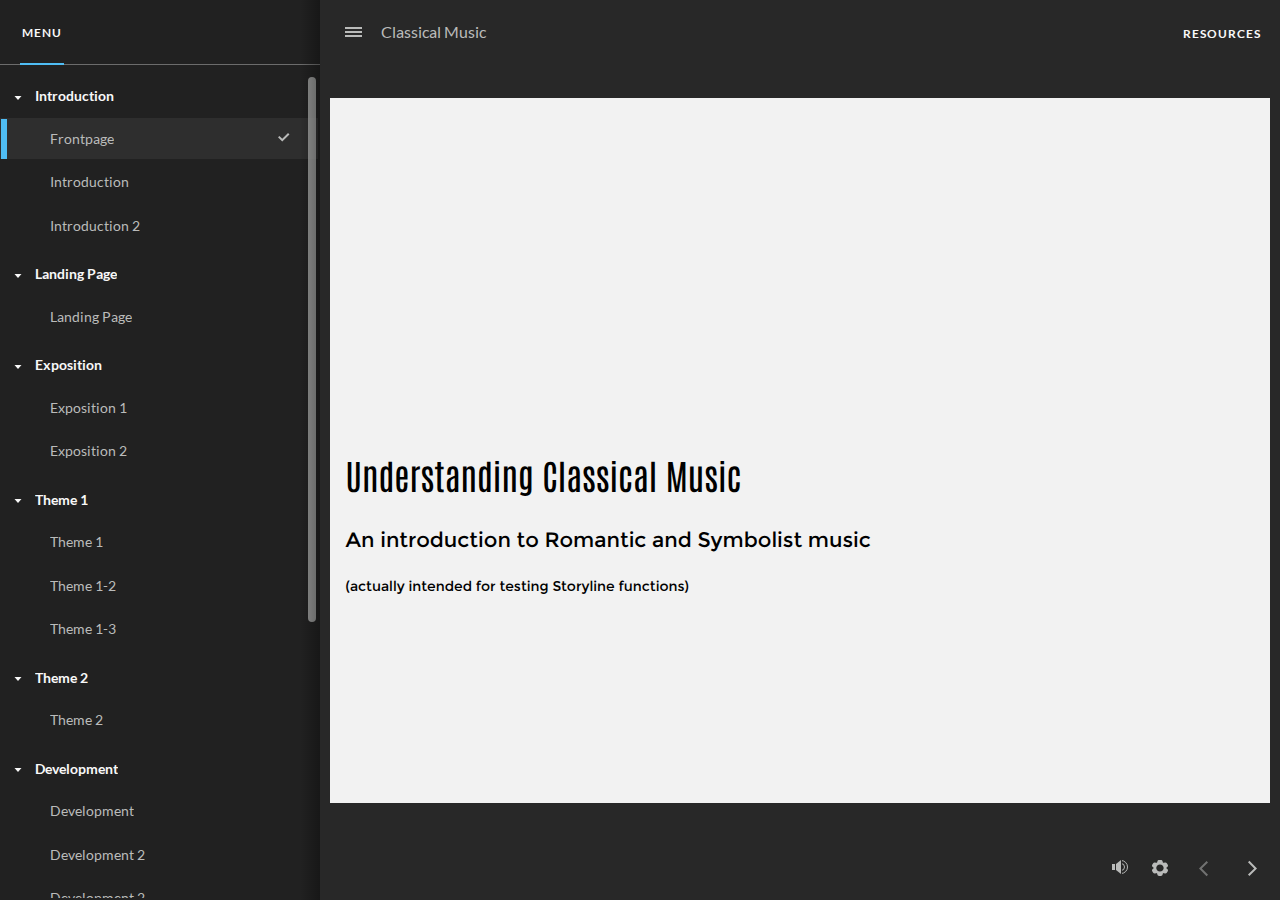
<file: index.html>
﻿<!doctype html>
<html lang="en-US">
<head>
  <meta charset="utf-8">
  <!-- Created using Storyline 360 - http://www.articulate.com  -->
  <!-- version: 3.83.31444.0 -->
  <title>Classical Music</title>
  <meta http-equiv="x-ua-compatible" content="IE=edge"/>
  <meta name="viewport" content="width=device-width,initial-scale=1,user-scalable=no,shrink-to-fit=no,minimal-ui"/>
  <meta name="apple-mobile-web-app-capable" content="yes"/>
  <style>
    html, body { height: 100%; padding: 0; margin: 0 }
    #app { height: 100%; width: 100%; }
  </style>

  <script>
    window.DS = {};
    window.globals = {
      DATA_PATH_BASE: '',
      HAS_FRAME: true,
      HAS_SLIDE: true,

      lmsPresent: false,
      tinCanPresent: false,
      cmi5Present: false,
      aoSupport: false,
      scale: 'noscale',
      captureRc: false,
      browserSize: 'optimal',
      bgColor: '#282828',
      features: 'BackgroundAudioTriggers,BackgroundAudioVolumeVariable,ConnectionMessages,DropInBase,DropInVectors,LayerPresentAsDialog,MultiLineTextEntry,MultipleQuizTracking,PlayerTooltips,UpdatedThemeEditor',
      themeName: 'unified',
      preloaderColor: '#FFFFFF',
      suppressAnalytics: true,
      productChannel: 'stable',
      publishSource: 'storyline',
      aid: 'aid|60d038d6-38cd-4273-961e-3dddfd27966c',
      cid: 'c46a5501-9070-467d-9222-f542ba6ddcc4',
      playerVersion: '3.83.31444.0',
      publishTimestamp: '2024-01-22T06:05:23.5224600Z',
      maxIosVideoElements: 10,
      connectionSettings: { message: 'You%20are%20offline.%20Trying%20to%20reconnect...', useDarkTheme: false, mode: 'disabled' },

      
      parseParams: function(qs) {
        if (window.globals.parsedParams != null) {
          return window.globals.parsedParams;
        }
        qs = (qs || window.location.search.substr(1)).split('+').join(' ');
        var params = {},
            tokens,
            re = /[?&]?([^=]+)=([^&]*)/g;

        while (tokens = re.exec(qs)) {
          params[decodeURIComponent(tokens[1]).trim()] =
            decodeURIComponent(tokens[2]).trim();
        }
        window.globals.parsedParams = params;
        return params;
      }

    };
  </script>
  <script>
    var isIe11 = ('ActiveXObject' in window || window.MSBlobBuilder != null)
      && window.msCrypto != null && !window.ActiveXObject;
    if (isIe11) {
      window.globals.unsupportedBrowser = true;
      document.write(atob('[base64]'));
    }
  </script>
  
  <script>window.THREE = { };</script>
  
</head>
<body style="background: #282828" class="cs-HTML theme-unified">
  <!-- 360 -->
  <script>!function(){var e,i=/iPhone/i,o=/iPod/i,n=/iPad/i,t=/\biOS-universal(?:.+)Mac\b/i,r=/\bAndroid(?:.+)Mobile\b/i,a=/Android/i,d=/(?:SD4930UR|\bSilk(?:.+)Mobile\b)/i,p=/Silk/i,l=/Windows Phone/i,u=/\bWindows(?:.+)ARM\b/i,b=/BlackBerry/i,s=/BB10/i,c=/Opera Mini/i,f=/\b(CriOS|Chrome)(?:.+)Mobile/i,h=/Mobile(?:.+)Firefox\b/i,v=function(e){return void 0!==e&&"MacIntel"===e.platform&&"number"==typeof e.maxTouchPoints&&e.maxTouchPoints>1&&"undefined"==typeof MSStream};e=function(e){var m={userAgent:"",platform:"",maxTouchPoints:0};e||"undefined"==typeof navigator?"string"==typeof e?m.userAgent=e:e&&e.userAgent&&(m={userAgent:e.userAgent,platform:e.platform,maxTouchPoints:e.maxTouchPoints||0}):m={userAgent:navigator.userAgent,platform:navigator.platform,maxTouchPoints:navigator.maxTouchPoints||0};var g=m.userAgent,y=g.split("[FBAN");void 0!==y[1]&&(g=y[0]),void 0!==(y=g.split("Twitter"))[1]&&(g=y[0]);var A=function(e){return function(i){return i.test(e)}}(g),w={apple:{phone:A(i)&&!A(l),ipod:A(o),tablet:!A(i)&&(A(n)||v(m))&&!A(l),universal:A(t),device:(A(i)||A(o)||A(n)||A(t)||v(m))&&!A(l)},amazon:{phone:A(d),tablet:!A(d)&&A(p),device:A(d)||A(p)},android:{phone:!A(l)&&A(d)||!A(l)&&A(r),tablet:!A(l)&&!A(d)&&!A(r)&&(A(p)||A(a)),device:!A(l)&&(A(d)||A(p)||A(r)||A(a))||A(/\bokhttp\b/i)},windows:{phone:A(l),tablet:A(u),device:A(l)||A(u)},other:{blackberry:A(b),blackberry10:A(s),opera:A(c),firefox:A(h),chrome:A(f),device:A(b)||A(s)||A(c)||A(h)||A(f)},any:!1,phone:!1,tablet:!1};return w.any=w.apple.device||w.android.device||w.windows.device||w.other.device,w.phone=w.apple.phone||w.android.phone||w.windows.phone,w.tablet=w.apple.tablet||w.android.tablet||w.windows.tablet,w}(),"object"==typeof exports&&"undefined"!=typeof module?module.exports=e:"function"==typeof define&&define.amd?define((function(){return e})):this.isMobile=e}();
    window.isMobile.apple.tablet = window.isMobile.apple.tablet ||
      (navigator.platform === 'MacIntel' && navigator.maxTouchPoints > 1);
    window.isMobile.apple.device = window.isMobile.apple.device || window.isMobile.apple.tablet;
    window.isMobile.tablet = window.isMobile.tablet || window.isMobile.apple.tablet;
    window.isMobile.any = window.isMobile.any || window.isMobile.apple.tablet;
  </script>

  <div id="focus-sink" tabindex="-1"></div>

  <div id="preso"></div>
  <script>
    (function() {

      var classTypes = [ 'desktop', 'mobile', 'phone', 'tablet' ];

      var addDeviceClasses = function(prefix, testObj) {
        var curr, i;
        for (i = 0; i < classTypes.length; i++) {
          curr = classTypes[i];
          if (testObj[curr]) {
            document.body.classList.add(prefix + curr);
          }
        }
      };

      var params = window.globals.parseParams(),
          isDevicePreview = params.devicepreview === '1',
          isPhoneOverride = params.deviceType === 'phone' || (isDevicePreview && params.phone == '1'),
          isTabletOverride = (params.deviceType === 'tablet' || isDevicePreview) && !isPhoneOverride,
          isMobileOverride = isPhoneOverride || isTabletOverride;

      var deviceView = {
        desktop: !window.isMobile.any && !isMobileOverride,
        mobile: window.isMobile.any || isMobileOverride,
        phone: isPhoneOverride || (window.isMobile.phone && !isTabletOverride),
        tablet: isTabletOverride || window.isMobile.tablet
      };

      window.globals.deviceView = deviceView;
      window.isMobile.desktop = !window.isMobile.any;
      window.isMobile.mobile = window.isMobile.any;

      addDeviceClasses('view-', deviceView);

    })();
  </script>
  
  <script src='story_content/user.js' type=text/javascript></script>
  <div class="slide-loader"></div>

  <script>
    var doc = document, loader = doc.body.querySelector('.slide-loader'); [ 1, 2, 3 ].forEach(function(n) { var d = doc.createElement('div'); d.style.backgroundColor = window.globals.preloaderColor; d.classList.add('mobile-loader-dot'); d.classList.add('dot' + n); loader.appendChild(d); });
  </script>

  <div class="mobile-load-title-overlay" style="display: none">
    <div class="mobile-load-title">Classical Music</div>
  </div>

  <div class="mobile-chrome-warning"></div>

  
<style>
  .warn-connection-dialog {
    display: none;
    background: transparent;
    pointer-events: all;
    position: fixed;
    left: 0;
    top: 0;
    width: 100%;
    height: 100%;
    z-index: 999;
  }

  .warn-connection-content {
    pointer-events: all;
    border-radius: 4px;
    background: white;
    border: 1px solid #E7E7E7;
    color: #333333;
    box-shadow: 0 2px 4px rgba(0, 0, 0, 0.25);
    transition: all 150ms ease-out;
    position: absolute;
    white-space: nowrap;
  }

  .view-phone.is-landscape .warn-connection-content {
    left: 23px;
    bottom: 23px;
  }

  .view-tablet.is-landscape .warn-connection-content {
    left: 50%;
    top: 20px;
    transform: translateX(-50%);
  }

  .view-mobile.is-portrait .warn-connection-content {
    transform: translate(-50%, calc(-100% - 15px));
  }

  .warn-connection-content p {
    display: inline-block;
    margin: 0 8px 0 0;
    line-height: 33px;
    font-size: 11px;
  }

  .warn-connection-content svg {
    position: relative;
    vertical-align: middle;
    margin: 0 2px 2px 8px;
  }

  .view-desktop .warn-connection-content {
    left: 1.5em;
    bottom: 1.5em;
  }

  .view-desktop .warn-connection-content p {
    font-size: 1.1em;
  }

  .is-offline .warn-connection-dialog {
    display: block;
  }

  .is-offline .cs-panel * {
    pointer-events: none !important;
  }

  .is-offline .cs-panel {
    pointer-events: all !important;
  }

  .is-offline #nav-controls * {
    pointer-events: none !important;
  }

  .is-offline #nav-controls {
    pointer-events: all !important;
  }
</style>

<div class="warn-connection-dialog" role="alertdialog" aria-modal="true" tabindex="0" aria-labelledby="warn-connection-message">
  <div class="warn-connection-content">
    <svg width="17" height="15" viewBox="0 0 17 15" xmlns="http://www.w3.org/2000/svg">
      <path fill="#8F0000" stroke="white" d="M16.07,12.98 L15.88,12.23 L9.51,1.21 C8.97,0.26,7.6,0.26,7.06,1.21 L0.69,12.23 C0.15,13.16,0.81,14.36,1.91,14.36 H14.65 C15.47,14.36,16.05,13.7,16.07,12.98 Z"/>
      <path fill="white" stroke="white" d="M8.58,5.5 C8.35,5.28,8.5,5.35,8.21,5.32 C8.09,5.35,7.97,5.49,7.96,5.67 C7.97,5.79,7.98,5.92,7.98,6.04 L7.98,6.04 C7.99,6.17,8,6.31,8.01,6.43 L8.01,6.44 C8.03,6.92,8.06,7.41,8.09,7.9 L8.09,7.9 C8.12,8.39,8.14,8.88,8.17,9.37 C8.17,9.39,8.18,9.42,8.2,9.44 C8.23,9.46,8.25,9.47,8.28,9.47 C8.31,9.47,8.34,9.46,8.35,9.44 C8.37,9.43,8.38,9.4,8.39,9.35 L8.39,9.34 C8.39,9.24,8.4,9.15,8.4,9.05 L8.4,9.05 C8.41,8.96,8.41,8.86,8.42,8.75 C8.43,8.44,8.45,8.12,8.47,7.81 L8.47,7.81 C8.49,7.49,8.51,7.18,8.53,6.87 C8.55,6.46,8.56,6.05,8.59,5.64 L8.6,5.62 C8.6,5.57,8.59,5.53,8.58,5.5 L8.21,5.32 Z"/>
      <circle fill="white" stroke="white" cx="8.3" cy="11.35" r="0.3"/>
    </svg>
    <p id="warn-connection-message">You are offline. Trying to reconnect...</p>
  </div>
</div>

<script>
  (function() {
    window.DS.connection = {
      warningShown: false,
      assets: {},
      loadingAssetGroup: false,
      retryDelay: 500
    };

    var connectionSettings = window.globals.connectionSettings || {};

    // The `window.globals.features` variable must be set in `webpack.dev.config` when testing locally - it is not enough
    // to have it in the data - but it must be set there as well.
    var useConnectionMessages = window.AbortController != null &&
      window.location.protocol != 'file:' &&
      window.globals.features.indexOf('ConnectionMessages') != -1 &&
      connectionSettings.mode === 'normal';

    window.DS.connection.useConnectionMessages = useConnectionMessages;

    var assetCount = 0;
    var checkLoadedId;


    if (useConnectionMessages && connectionSettings != null) {
      var contentEl = document.querySelector('.warn-connection-content');
      var messageEl = contentEl.querySelector('p');

      if (connectionSettings.useDarkTheme) {
        contentEl.style.borderColor = '#BABBBA';
        contentEl.style.backgroundColor = '#282828';
        contentEl.style.color = '#FFFFFF';
      }

      if (connectionSettings.message != null) {
        messageEl.textContent = window.decodeURIComponent(connectionSettings.message);
      }
    }

    function checkAssetsReady() {
      for (var i in DS.connection.assets) {
        if (!DS.connection.assets[i].success) {
          return false;
        }
      }
      return true;
    }

    function stopAssetGroup() {
      if (!useConnectionMessages) { return; }

      assetCount = 0;

      DS.connection.oldAssetGroup = DS.connection.assets;
      DS.connection.assets = {};
      DS.connection.loadingAssetGroup = false;
      clearInterval(checkLoadedId);
    }

    function startAssetGroup() {
      if (!useConnectionMessages) { return; }
      var ticks = 0;
      clearInterval(checkLoadedId);
      checkLoadedId = setInterval(function() {
        var loaded = 0;
        if (assetCount === 0 && loaded === 0) {
          clearInterval(checkLoadedId);
          return;
        }

        for (var i in DS.connection.assets) {
          if (DS.connection.assets[i].success) {
            loaded++;
          }
        }

        if (assetCount === loaded && checkAssetsReady()) {
          for (var i in DS.connection.assets) {
            if (DS.connection.assets[i].action) {
              DS.connection.assets[i].action();
            }
          }
          hideWarning();
          stopAssetGroup();
        }
      }, 100)
    }

    function requiredAsset(url, action, retry, type) {
      if (!useConnectionMessages) { return; }
      if (DS.connection.assets[url]) { return; }

      DS.connection.assets[url] = {
        success: false, action: action, retry: retry, type: type
      };
      assetCount = Object.keys(DS.connection.assets).length;
      if (!DS.connection.loadingAssetGroup) {
        startAssetGroup();
      }
      DS.connection.loadingAssetGroup = true;
    }

    function assetLoaded(url) {
      if (!useConnectionMessages) { return; }
      if (DS.connection.assets[url]) {
        DS.connection.assets[url].success = true;
      }
    }

    function assetFailed(url) {
      if (!useConnectionMessages) { return; }
      if (!DS.connection.assets[url]) {
        if (/\.js$/.test(url) && url.indexOf('transcripts') === -1) {
          setTimeout(function() {
            if (DS.connection.lastSlideLoaded != null) {
              DS.connection.lastSlideLoaded();
            }
          }, DS.connection.retryDelay);
        }
        return;
      }
      if (!DS.connection.warningShown) { showWarning(); }
      if (DS.connection.assets[url].retry) {
        setTimeout(function() {
          if (!DS.connection.assets[url].success) {
            DS.connection.assets[url].retry()
          }
        }, DS.connection.retryDelay);
      }
    }

    function hideWarning() {
      document.body.classList.remove('is-offline');
      DS.connection.warningShown = false;
      enableKeys();
    }
    DS.connection.hideWarning = hideWarning

    function showWarning(btn) {
      document.body.classList.add('is-offline')
      DS.connection.warningShown = true;
      updateWarningPosition();
      disableKeys();
    }

    function updateWarningPosition() {
      if (!DS.connection.warningShown) {
        return;
      }

      var isPortrait = document.body.classList.contains('is-portrait');
      var isMobile = document.body.classList.contains('view-mobile');
      var warningEl = document.querySelector('.warn-connection-content');

      if (isPortrait && isMobile) {
        var slide = document.querySelector('.primary-slide');
        var slideRect = slide != null
          ? slide.getBoundingClientRect()
          : { top: window.innerHeight, left: 0, width: window.innerWidth };

        warningEl.style.top = `${slideRect.top}px`
        warningEl.style.left = `${slideRect.left + slideRect.width / 2}px`
      } else {
        warningEl.style.top = null;
        warningEl.style.left = null;
      }

      window.requestAnimationFrame(updateWarningPosition);
    }

    function onDisableKeyDown(e) {
      e.preventDefault();
      e.stopImmediatePropagation();
    }

    function onDisableKeyUp(e) {
      e.preventDefault();
      e.stopImmediatePropagation();
    }

    var accStyle = document.createElement('style');
    var warnDialogEl = document.querySelector('.warn-connection-dialog');

    function disableKeys() {
      if (DS.views && DS.views.nsStack && DS.views.nsStack.length === 1) {
        DS.views.nsStack[0].tabReachable = false
        DS.views.nsStack[0].updateTabIndex(true, true);
      }

      accStyle.innerHTML = '.acc-shadow-dom { display: none; }';
      document.body.appendChild(accStyle);

      warnDialogEl.parentNode.append(warnDialogEl);
      warnDialogEl.focus();
    }

    function enableKeys() {
      accStyle.remove();
      if (DS.views && DS.views.nsStack && DS.views.nsStack.length === 1 && DS.views.nsStack[0].name === '_frame') {
        DS.views.nsStack[0].tabReachable = true;
        DS.views.nsStack[0].updateTabIndex();
      }
    }

    // these will all be noops if the feature flag isn't set in
    // the data and `window.globals.features`
    DS.connection.requiredAsset = requiredAsset;
    DS.connection.assetLoaded = assetLoaded;
    DS.connection.assetFailed = assetFailed;
    DS.connection.stopAssetGroup = stopAssetGroup;
    DS.connection.startAssetGroup = startAssetGroup;
  })();
</script>


  <script>
    
    if (window.autoSpider && window.vInterfaceObject) {
      document.querySelector('.mobile-load-title-overlay').style.display = 'none';
    }
  </script>

  

  <link rel="stylesheet" href="html5/data/css/output.min.css" data-noprefix/>
</body>
<script src="html5/lib/scripts/bootstrapper.min.js"></script>
</html>
</file>
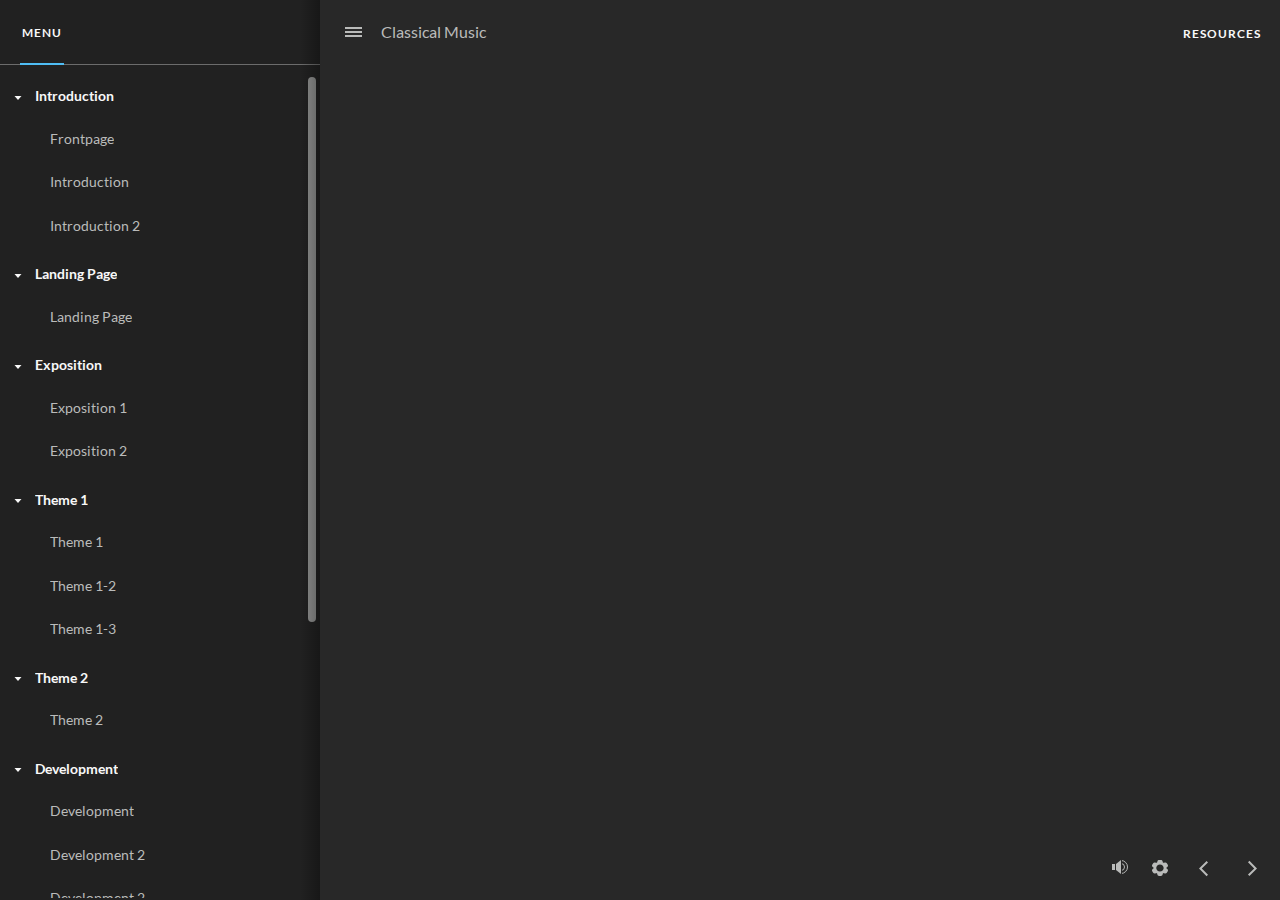
<file: index_lms.html>
<!doctype html>
<html lang="en-US">
<head>
  <meta charset="utf-8">
  <!-- Created using Storyline 360 - http://www.articulate.com  -->
  <!-- version: 3.83.31444.0 -->
  <title>Classical Music</title>
  <meta http-equiv="x-ua-compatible" content="IE=edge"/>
  <meta name="viewport" content="width=device-width,initial-scale=1,user-scalable=no,shrink-to-fit=no,minimal-ui"/>
  <meta name="apple-mobile-web-app-capable" content="yes"/>
  <style>
    html, body { height: 100%; padding: 0; margin: 0 }
    #app { height: 100%; width: 100%; }
  </style>

  <script>
    window.DS = {};
    window.globals = {
      DATA_PATH_BASE: '',
      HAS_FRAME: true,
      HAS_SLIDE: true,

      lmsPresent: true,
      tinCanPresent: false,
      cmi5Present: false,
      aoSupport: false,
      scale: 'noscale',
      captureRc: false,
      browserSize: 'optimal',
      bgColor: '#282828',
      features: 'BackgroundAudioTriggers,BackgroundAudioVolumeVariable,ConnectionMessages,DropInBase,DropInVectors,LayerPresentAsDialog,MultiLineTextEntry,MultipleQuizTracking,PlayerTooltips,UpdatedThemeEditor',
      themeName: 'unified',
      preloaderColor: '#FFFFFF',
      suppressAnalytics: true,
      productChannel: 'stable',
      publishSource: 'storyline',
      aid: 'aid|60d038d6-38cd-4273-961e-3dddfd27966c',
      cid: 'c46a5501-9070-467d-9222-f542ba6ddcc4',
      playerVersion: '3.83.31444.0',
      publishTimestamp: '2024-01-22T06:05:23.6220904Z',
      maxIosVideoElements: 10,
      connectionSettings: { message: 'You%20are%20offline.%20Trying%20to%20reconnect...', useDarkTheme: false, mode: 'disabled' },

      
      parseParams: function(qs) {
        if (window.globals.parsedParams != null) {
          return window.globals.parsedParams;
        }
        qs = (qs || window.location.search.substr(1)).split('+').join(' ');
        var params = {},
            tokens,
            re = /[?&]?([^=]+)=([^&]*)/g;

        while (tokens = re.exec(qs)) {
          params[decodeURIComponent(tokens[1]).trim()] =
            decodeURIComponent(tokens[2]).trim();
        }
        window.globals.parsedParams = params;
        return params;
      }

    };
  </script>
  <script>
    var isIe11 = ('ActiveXObject' in window || window.MSBlobBuilder != null)
      && window.msCrypto != null && !window.ActiveXObject;
    if (isIe11) {
      window.globals.unsupportedBrowser = true;
      document.write(atob('[base64]'));
    }
  </script>
  <script src="lms/scormdriver.js" charset="utf-8"></script>
  <script>window.THREE = { };</script>
  
</head>
<body style="background: #282828" class="cs-HTML theme-unified">
  <!-- 360 -->
  <script>!function(){var e,i=/iPhone/i,o=/iPod/i,n=/iPad/i,t=/\biOS-universal(?:.+)Mac\b/i,r=/\bAndroid(?:.+)Mobile\b/i,a=/Android/i,d=/(?:SD4930UR|\bSilk(?:.+)Mobile\b)/i,p=/Silk/i,l=/Windows Phone/i,u=/\bWindows(?:.+)ARM\b/i,b=/BlackBerry/i,s=/BB10/i,c=/Opera Mini/i,f=/\b(CriOS|Chrome)(?:.+)Mobile/i,h=/Mobile(?:.+)Firefox\b/i,v=function(e){return void 0!==e&&"MacIntel"===e.platform&&"number"==typeof e.maxTouchPoints&&e.maxTouchPoints>1&&"undefined"==typeof MSStream};e=function(e){var m={userAgent:"",platform:"",maxTouchPoints:0};e||"undefined"==typeof navigator?"string"==typeof e?m.userAgent=e:e&&e.userAgent&&(m={userAgent:e.userAgent,platform:e.platform,maxTouchPoints:e.maxTouchPoints||0}):m={userAgent:navigator.userAgent,platform:navigator.platform,maxTouchPoints:navigator.maxTouchPoints||0};var g=m.userAgent,y=g.split("[FBAN");void 0!==y[1]&&(g=y[0]),void 0!==(y=g.split("Twitter"))[1]&&(g=y[0]);var A=function(e){return function(i){return i.test(e)}}(g),w={apple:{phone:A(i)&&!A(l),ipod:A(o),tablet:!A(i)&&(A(n)||v(m))&&!A(l),universal:A(t),device:(A(i)||A(o)||A(n)||A(t)||v(m))&&!A(l)},amazon:{phone:A(d),tablet:!A(d)&&A(p),device:A(d)||A(p)},android:{phone:!A(l)&&A(d)||!A(l)&&A(r),tablet:!A(l)&&!A(d)&&!A(r)&&(A(p)||A(a)),device:!A(l)&&(A(d)||A(p)||A(r)||A(a))||A(/\bokhttp\b/i)},windows:{phone:A(l),tablet:A(u),device:A(l)||A(u)},other:{blackberry:A(b),blackberry10:A(s),opera:A(c),firefox:A(h),chrome:A(f),device:A(b)||A(s)||A(c)||A(h)||A(f)},any:!1,phone:!1,tablet:!1};return w.any=w.apple.device||w.android.device||w.windows.device||w.other.device,w.phone=w.apple.phone||w.android.phone||w.windows.phone,w.tablet=w.apple.tablet||w.android.tablet||w.windows.tablet,w}(),"object"==typeof exports&&"undefined"!=typeof module?module.exports=e:"function"==typeof define&&define.amd?define((function(){return e})):this.isMobile=e}();
    window.isMobile.apple.tablet = window.isMobile.apple.tablet ||
      (navigator.platform === 'MacIntel' && navigator.maxTouchPoints > 1);
    window.isMobile.apple.device = window.isMobile.apple.device || window.isMobile.apple.tablet;
    window.isMobile.tablet = window.isMobile.tablet || window.isMobile.apple.tablet;
    window.isMobile.any = window.isMobile.any || window.isMobile.apple.tablet;
  </script>

  <div id="focus-sink" tabindex="-1"></div>

  <div id="preso"></div>
  <script>
    (function() {

      var classTypes = [ 'desktop', 'mobile', 'phone', 'tablet' ];

      var addDeviceClasses = function(prefix, testObj) {
        var curr, i;
        for (i = 0; i < classTypes.length; i++) {
          curr = classTypes[i];
          if (testObj[curr]) {
            document.body.classList.add(prefix + curr);
          }
        }
      };

      var params = window.globals.parseParams(),
          isDevicePreview = params.devicepreview === '1',
          isPhoneOverride = params.deviceType === 'phone' || (isDevicePreview && params.phone == '1'),
          isTabletOverride = (params.deviceType === 'tablet' || isDevicePreview) && !isPhoneOverride,
          isMobileOverride = isPhoneOverride || isTabletOverride;

      var deviceView = {
        desktop: !window.isMobile.any && !isMobileOverride,
        mobile: window.isMobile.any || isMobileOverride,
        phone: isPhoneOverride || (window.isMobile.phone && !isTabletOverride),
        tablet: isTabletOverride || window.isMobile.tablet
      };

      window.globals.deviceView = deviceView;
      window.isMobile.desktop = !window.isMobile.any;
      window.isMobile.mobile = window.isMobile.any;

      addDeviceClasses('view-', deviceView);

    })();
  </script>
  
  <script src='story_content/user.js' type=text/javascript></script>
  <div class="slide-loader"></div>

  <script>
    var doc = document, loader = doc.body.querySelector('.slide-loader'); [ 1, 2, 3 ].forEach(function(n) { var d = doc.createElement('div'); d.style.backgroundColor = window.globals.preloaderColor; d.classList.add('mobile-loader-dot'); d.classList.add('dot' + n); loader.appendChild(d); });
  </script>

  <div class="mobile-load-title-overlay" style="display: none">
    <div class="mobile-load-title">Classical Music</div>
  </div>

  <div class="mobile-chrome-warning"></div>

  
<style>
  .warn-connection-dialog {
    display: none;
    background: transparent;
    pointer-events: all;
    position: fixed;
    left: 0;
    top: 0;
    width: 100%;
    height: 100%;
    z-index: 999;
  }

  .warn-connection-content {
    pointer-events: all;
    border-radius: 4px;
    background: white;
    border: 1px solid #E7E7E7;
    color: #333333;
    box-shadow: 0 2px 4px rgba(0, 0, 0, 0.25);
    transition: all 150ms ease-out;
    position: absolute;
    white-space: nowrap;
  }

  .view-phone.is-landscape .warn-connection-content {
    left: 23px;
    bottom: 23px;
  }

  .view-tablet.is-landscape .warn-connection-content {
    left: 50%;
    top: 20px;
    transform: translateX(-50%);
  }

  .view-mobile.is-portrait .warn-connection-content {
    transform: translate(-50%, calc(-100% - 15px));
  }

  .warn-connection-content p {
    display: inline-block;
    margin: 0 8px 0 0;
    line-height: 33px;
    font-size: 11px;
  }

  .warn-connection-content svg {
    position: relative;
    vertical-align: middle;
    margin: 0 2px 2px 8px;
  }

  .view-desktop .warn-connection-content {
    left: 1.5em;
    bottom: 1.5em;
  }

  .view-desktop .warn-connection-content p {
    font-size: 1.1em;
  }

  .is-offline .warn-connection-dialog {
    display: block;
  }

  .is-offline .cs-panel * {
    pointer-events: none !important;
  }

  .is-offline .cs-panel {
    pointer-events: all !important;
  }

  .is-offline #nav-controls * {
    pointer-events: none !important;
  }

  .is-offline #nav-controls {
    pointer-events: all !important;
  }
</style>

<div class="warn-connection-dialog" role="alertdialog" aria-modal="true" tabindex="0" aria-labelledby="warn-connection-message">
  <div class="warn-connection-content">
    <svg width="17" height="15" viewBox="0 0 17 15" xmlns="http://www.w3.org/2000/svg">
      <path fill="#8F0000" stroke="white" d="M16.07,12.98 L15.88,12.23 L9.51,1.21 C8.97,0.26,7.6,0.26,7.06,1.21 L0.69,12.23 C0.15,13.16,0.81,14.36,1.91,14.36 H14.65 C15.47,14.36,16.05,13.7,16.07,12.98 Z"/>
      <path fill="white" stroke="white" d="M8.58,5.5 C8.35,5.28,8.5,5.35,8.21,5.32 C8.09,5.35,7.97,5.49,7.96,5.67 C7.97,5.79,7.98,5.92,7.98,6.04 L7.98,6.04 C7.99,6.17,8,6.31,8.01,6.43 L8.01,6.44 C8.03,6.92,8.06,7.41,8.09,7.9 L8.09,7.9 C8.12,8.39,8.14,8.88,8.17,9.37 C8.17,9.39,8.18,9.42,8.2,9.44 C8.23,9.46,8.25,9.47,8.28,9.47 C8.31,9.47,8.34,9.46,8.35,9.44 C8.37,9.43,8.38,9.4,8.39,9.35 L8.39,9.34 C8.39,9.24,8.4,9.15,8.4,9.05 L8.4,9.05 C8.41,8.96,8.41,8.86,8.42,8.75 C8.43,8.44,8.45,8.12,8.47,7.81 L8.47,7.81 C8.49,7.49,8.51,7.18,8.53,6.87 C8.55,6.46,8.56,6.05,8.59,5.64 L8.6,5.62 C8.6,5.57,8.59,5.53,8.58,5.5 L8.21,5.32 Z"/>
      <circle fill="white" stroke="white" cx="8.3" cy="11.35" r="0.3"/>
    </svg>
    <p id="warn-connection-message">You are offline. Trying to reconnect...</p>
  </div>
</div>

<script>
  (function() {
    window.DS.connection = {
      warningShown: false,
      assets: {},
      loadingAssetGroup: false,
      retryDelay: 500
    };

    var connectionSettings = window.globals.connectionSettings || {};

    // The `window.globals.features` variable must be set in `webpack.dev.config` when testing locally - it is not enough
    // to have it in the data - but it must be set there as well.
    var useConnectionMessages = window.AbortController != null &&
      window.location.protocol != 'file:' &&
      window.globals.features.indexOf('ConnectionMessages') != -1 &&
      connectionSettings.mode === 'normal';

    window.DS.connection.useConnectionMessages = useConnectionMessages;

    var assetCount = 0;
    var checkLoadedId;


    if (useConnectionMessages && connectionSettings != null) {
      var contentEl = document.querySelector('.warn-connection-content');
      var messageEl = contentEl.querySelector('p');

      if (connectionSettings.useDarkTheme) {
        contentEl.style.borderColor = '#BABBBA';
        contentEl.style.backgroundColor = '#282828';
        contentEl.style.color = '#FFFFFF';
      }

      if (connectionSettings.message != null) {
        messageEl.textContent = window.decodeURIComponent(connectionSettings.message);
      }
    }

    function checkAssetsReady() {
      for (var i in DS.connection.assets) {
        if (!DS.connection.assets[i].success) {
          return false;
        }
      }
      return true;
    }

    function stopAssetGroup() {
      if (!useConnectionMessages) { return; }

      assetCount = 0;

      DS.connection.oldAssetGroup = DS.connection.assets;
      DS.connection.assets = {};
      DS.connection.loadingAssetGroup = false;
      clearInterval(checkLoadedId);
    }

    function startAssetGroup() {
      if (!useConnectionMessages) { return; }
      var ticks = 0;
      clearInterval(checkLoadedId);
      checkLoadedId = setInterval(function() {
        var loaded = 0;
        if (assetCount === 0 && loaded === 0) {
          clearInterval(checkLoadedId);
          return;
        }

        for (var i in DS.connection.assets) {
          if (DS.connection.assets[i].success) {
            loaded++;
          }
        }

        if (assetCount === loaded && checkAssetsReady()) {
          for (var i in DS.connection.assets) {
            if (DS.connection.assets[i].action) {
              DS.connection.assets[i].action();
            }
          }
          hideWarning();
          stopAssetGroup();
        }
      }, 100)
    }

    function requiredAsset(url, action, retry, type) {
      if (!useConnectionMessages) { return; }
      if (DS.connection.assets[url]) { return; }

      DS.connection.assets[url] = {
        success: false, action: action, retry: retry, type: type
      };
      assetCount = Object.keys(DS.connection.assets).length;
      if (!DS.connection.loadingAssetGroup) {
        startAssetGroup();
      }
      DS.connection.loadingAssetGroup = true;
    }

    function assetLoaded(url) {
      if (!useConnectionMessages) { return; }
      if (DS.connection.assets[url]) {
        DS.connection.assets[url].success = true;
      }
    }

    function assetFailed(url) {
      if (!useConnectionMessages) { return; }
      if (!DS.connection.assets[url]) {
        if (/\.js$/.test(url) && url.indexOf('transcripts') === -1) {
          setTimeout(function() {
            if (DS.connection.lastSlideLoaded != null) {
              DS.connection.lastSlideLoaded();
            }
          }, DS.connection.retryDelay);
        }
        return;
      }
      if (!DS.connection.warningShown) { showWarning(); }
      if (DS.connection.assets[url].retry) {
        setTimeout(function() {
          if (!DS.connection.assets[url].success) {
            DS.connection.assets[url].retry()
          }
        }, DS.connection.retryDelay);
      }
    }

    function hideWarning() {
      document.body.classList.remove('is-offline');
      DS.connection.warningShown = false;
      enableKeys();
    }
    DS.connection.hideWarning = hideWarning

    function showWarning(btn) {
      document.body.classList.add('is-offline')
      DS.connection.warningShown = true;
      updateWarningPosition();
      disableKeys();
    }

    function updateWarningPosition() {
      if (!DS.connection.warningShown) {
        return;
      }

      var isPortrait = document.body.classList.contains('is-portrait');
      var isMobile = document.body.classList.contains('view-mobile');
      var warningEl = document.querySelector('.warn-connection-content');

      if (isPortrait && isMobile) {
        var slide = document.querySelector('.primary-slide');
        var slideRect = slide != null
          ? slide.getBoundingClientRect()
          : { top: window.innerHeight, left: 0, width: window.innerWidth };

        warningEl.style.top = `${slideRect.top}px`
        warningEl.style.left = `${slideRect.left + slideRect.width / 2}px`
      } else {
        warningEl.style.top = null;
        warningEl.style.left = null;
      }

      window.requestAnimationFrame(updateWarningPosition);
    }

    function onDisableKeyDown(e) {
      e.preventDefault();
      e.stopImmediatePropagation();
    }

    function onDisableKeyUp(e) {
      e.preventDefault();
      e.stopImmediatePropagation();
    }

    var accStyle = document.createElement('style');
    var warnDialogEl = document.querySelector('.warn-connection-dialog');

    function disableKeys() {
      if (DS.views && DS.views.nsStack && DS.views.nsStack.length === 1) {
        DS.views.nsStack[0].tabReachable = false
        DS.views.nsStack[0].updateTabIndex(true, true);
      }

      accStyle.innerHTML = '.acc-shadow-dom { display: none; }';
      document.body.appendChild(accStyle);

      warnDialogEl.parentNode.append(warnDialogEl);
      warnDialogEl.focus();
    }

    function enableKeys() {
      accStyle.remove();
      if (DS.views && DS.views.nsStack && DS.views.nsStack.length === 1 && DS.views.nsStack[0].name === '_frame') {
        DS.views.nsStack[0].tabReachable = true;
        DS.views.nsStack[0].updateTabIndex();
      }
    }

    // these will all be noops if the feature flag isn't set in
    // the data and `window.globals.features`
    DS.connection.requiredAsset = requiredAsset;
    DS.connection.assetLoaded = assetLoaded;
    DS.connection.assetFailed = assetFailed;
    DS.connection.stopAssetGroup = stopAssetGroup;
    DS.connection.startAssetGroup = startAssetGroup;
  })();
</script>


  <script>
    
    if (window.autoSpider && window.vInterfaceObject) {
      document.querySelector('.mobile-load-title-overlay').style.display = 'none';
    }
  </script>

  

  <link rel="stylesheet" href="html5/data/css/output.min.css" data-noprefix/>
</body>
<script src="html5/lib/scripts/bootstrapper.min.js"></script>
</html>
</file>
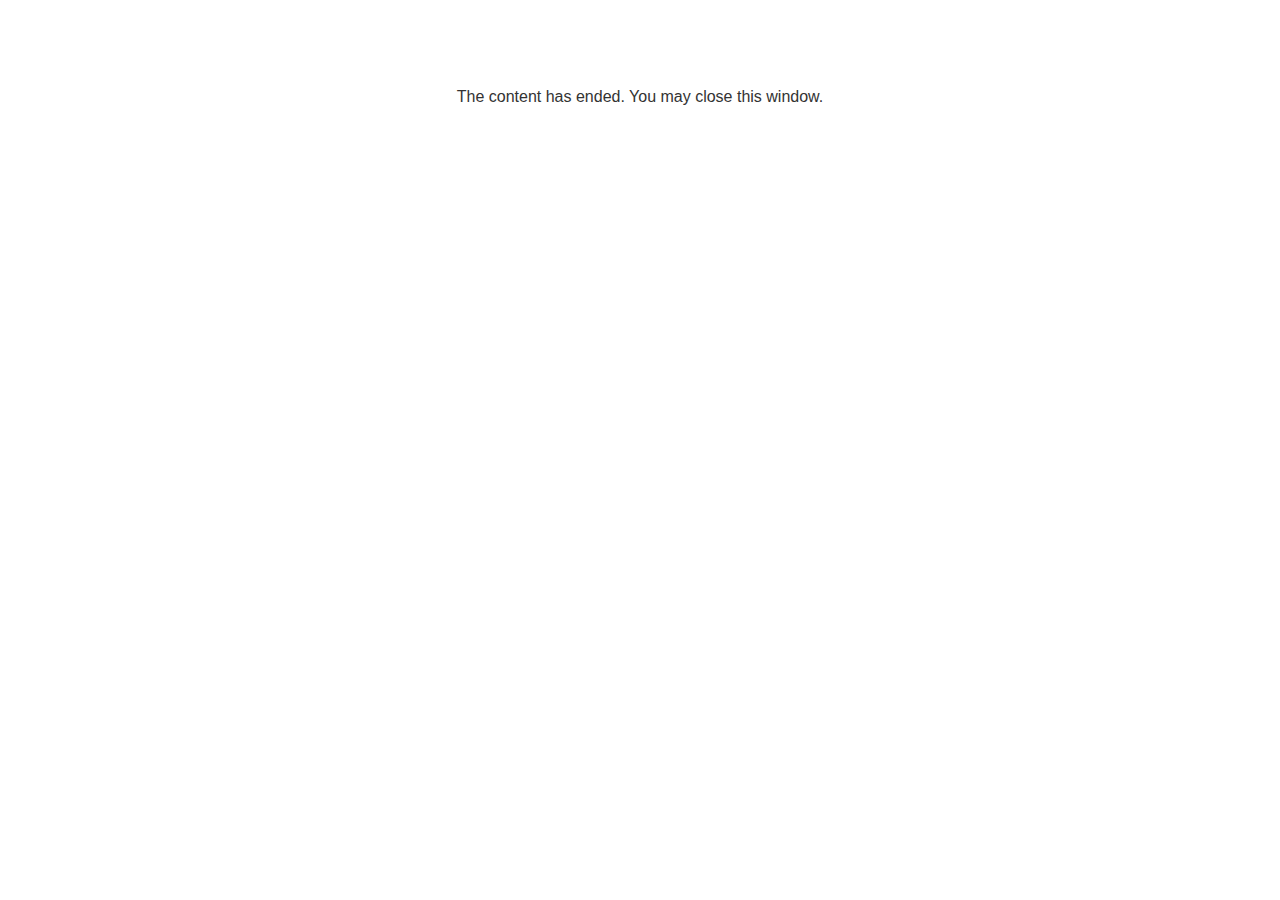
<file: lms/goodbye.html>
<!doctype html>
<html>
<body style="background-color: #ffffff;">

<p role="alert" style="color: #333333;font-family: Lato, articulate, tahoma, arial;font-size: medium;text-align: center;">
<br><br><br><br>
The content has ended. You may close this window.
</p>

</body>
</html>
</file>
<file: html5/data/css/output.min.css>
@font-face {
  font-family: 'LatoBold Charset1_ BoldC73CC9D1';
  src: url('[data-uri]');
  font-style: normal;
  font-weight: normal;
}
@font-face {
  font-family: 'Lato Charset1_ 6UX9Bwd55242FFC7';
  src: url('[data-uri]');
  font-style: normal;
  font-weight: normal;
}
@font-face {
  font-family: 'Antonio Charset1_ 6QEes497A088C';
  src: url('[data-uri]');
  font-style: normal;
  font-weight: normal;
}
@font-face {
  font-family: 'Montserrat Charset1_ 6j650CAE33';
  src: url('[data-uri]');
  font-style: normal;
  font-weight: normal;
}
@font-face {
  font-family: 'MontserratItalic ItalicA57E71FD';
  src: url('[data-uri]');
  font-style: normal;
  font-weight: normal;
}
@font-face {
  font-family: 'MontserratBold CharBold705FAB74';
  src: url('[data-uri]');
  font-style: normal;
  font-weight: normal;
}
@font-face {
  font-family: 'Antonio Charset0_v2mePb1D7F8A65';
  src: url('[data-uri]');
  font-style: normal;
  font-weight: normal;
}
@font-face {
  font-family: 'Montserrat Charset0_v9p2ADCB779';
  src: url('[data-uri]');
  font-style: normal;
  font-weight: normal;
}
@font-face {
  font-family: 'MontserratItalic Italic95E6C22E';
  src: url('[data-uri]');
  font-style: normal;
  font-weight: normal;
}
@font-face {
  font-family: 'MontserratBold CharBoldE28D0D51';
  src: url('[data-uri]');
  font-style: normal;
  font-weight: normal;
}
@font-face {
  font-family: 'Lato Charset0_v8MUn45tBE51451DC';
  src: url('[data-uri]');
  font-style: normal;
  font-weight: normal;
}
@font-face {
  font-family: 'LatoBold Charset0_vBoldEA24EE17';
  src: url('[data-uri]');
  font-style: normal;
  font-weight: normal;
}
.cs-HTML {
  background: rgba(40, 40, 40, 1);
}
.cs-pxabnsnfns00001100101 .cs-infopanel  {
  box-shadow: 0 1px 0 rgba(0, 0, 0, 0);
  background: rgba(255, 255, 255, 1);
}
.cs-pxabnsnfns00001100101 .cs-infopanel .cs-link {
  color: rgba(186, 187, 186, 1);
}
.cs-pxabnsnfns00001100101 .cs-infopanel .cs-link:hover {
  color: rgba(255, 255, 255, 1);
}
.cs-pxabnsnfns00001100101 .cs-infopanel .cs-name {
  color: rgba(68, 68, 68, 1);
}
.cs-pxabnsnfns00001100101 .cs-infopanel .cs-title {
  color: rgba(153, 153, 153, 1);
}
.cs-pxabnsnfns00001100101 .cs-infopanelpopup  {
  box-shadow: 0 1px 0 rgba(0, 0, 0, 0);
  background: rgba(0, 0, 0, 0);
}
.cs-pxabnsnfns00001100101 .cs-infopanelpopup .cs-link {
  color: rgba(255, 0, 0, 1);
}
.cs-pxabnsnfns00001100101 .cs-infopanelpopup .cs-link:hover {
  color: rgba(255, 255, 255, 1);
}
.cs-pxabnsnfns00001100101 .cs-infopanelpopup .cs-name {
  color: rgba(255, 255, 255, 1);
}
.cs-pxabnsnfns00001100101 .cs-infopanelpopup .cs-bio {
  color: rgba(186, 187, 186, 1);
}
.cs-pxabnsnfns00001100101 .cs-timer  {
  color: rgba(186, 187, 186, 1);
}
.cs-pxabnsnfns00001100101 .cs-duration stop:first-child {
  stop-color: rgba(60, 60, 60, 1);
}
.cs-pxabnsnfns00001100101 .cs-duration stop:last-child {
  stop-color: rgba(60, 60, 60, 1);
}
.cs-pxabnsnfns00001100101 .cs-elapsed stop:first-child {
  stop-color: rgba(254, 227, 71, 1);
}
.cs-pxabnsnfns00001100101 .cs-elapsed stop:last-child {
  stop-color: rgba(254, 227, 71, 1);
}
.cs-pxabnsnfns00001100101 .cs-timer .cs-pie .cs-innerstroke {
  stroke: rgba(199, 199, 199, 1);
}
.cs-pxabnsnfns00001100101 .cs-timer .cs-pie .cs-innerborder {
  stroke: rgba(255, 255, 255, 1);
}
.cs-pxabnsnfns00001100101 .cs-window  {
  box-shadow: 0 8px 5px rgba(0, 0, 0, 0.2);
  border-color: rgba(49, 99, 0, 0);
  background: rgba(33, 33, 33, 1);
  color: rgba(248, 248, 248, 1);
}
.cs-pxabnsnfns00001100101 .cs-window .cs-diva {
  border-color: rgba(78, 78, 78, 1);
}
.cs-pxabnsnfns00001100101 .cs-window .cs-divb {
  border-color: rgba(78, 78, 78, 0);
}
.cs-pxabnsnfns00001100101 .cs-editor .cs-editor-slide {
  color: rgba(226, 226, 226, 1);
}
.cs-pxabnsnfns00001100101 .cs-editor .cs-editor-html {
  color: rgba(186, 187, 186, 1);
}
.cs-pxabnsnfns00001100101 .cs-editor .cs-editor-button {
  text-shadow: 0 1px 0 rgba(0, 0, 0, 0);
  color: rgba(255, 255, 255, 1);
  border-color: rgba(211, 211, 211, 1);
  background: rgba(34, 34, 34, 1);
}
.cs-pxabnsnfns00001100101 .cs-editor .cs-editor-button:hover {
  background: rgba(68, 68, 68, 1);
}
.cs-pxabnsnfns00001100101 .cs-editor .cs-editor-button:active {
  background: rgba(68, 68, 68, 1);
}
.cs-pxabnsnfns00001100101 .cs-listitem  {
  color: rgba(186, 187, 186, 1);
  border-color: none;
  border: 1px solid transparent;
}
.cs-pxabnsnfns00001100101 .cs-listitem:hover {
  background: rgba(255, 255, 255, 0.06);
  border-color: rgba(108, 108, 108, 1) !important;
  border-width: 1px;
  border-radius: 2px;
  border-style: solid;
  box-sizing: border-box;
}
.cs-pxabnsnfns00001100101 .cs-listitem.hover {
  background: rgba(255, 255, 255, 0.06);
  border-color: rgba(108, 108, 108, 1) !important;
  border-width: 1px;
  border-radius: 2px;
  border-style: solid;
  box-sizing: border-box;
}
.cs-pxabnsnfns00001100101 .cs-glossary  {
  color: rgba(186, 187, 186, 1);
}
.cs-pxabnsnfns00001100101 .cs-glossary .cs-scrolling-panel {
  background: rgba(0, 0, 0, 0);
}
.cs-pxabnsnfns00001100101 .cs-glossary .cs-term.cs-selected .cs-choice-list-trigger {
  color: rgba(255, 255, 255, 1);
  background: rgba(255, 255, 255, 1);
}
.cs-pxabnsnfns00001100101 .cs-glossary .cs-term.cs-selected .cs-choice-list-trigger:focus {
  color: rgba(255, 255, 255, 1);
  background: rgba(255, 255, 255, 1);
}
.cs-pxabnsnfns00001100101 .cs-glossary .cs-term:hover .cs-choice-list-trigger {
  background: rgba(186, 187, 186, 1);
}
.cs-pxabnsnfns00001100101 .cs-glossary .cs-term.hover .cs-choice-list-trigger {
  background: rgba(186, 187, 186, 1);
}
.cs-pxabnsnfns00001100101 .cs-glossary .cs-term .cs-choice-list-trigger:focus {
  background: rgba(186, 187, 186, 1);
}
.cs-pxabnsnfns00001100101 .cs-glossary .cs-diva {
  border-color: rgba(0, 0, 0, 0);
}
.cs-pxabnsnfns00001100101 .cs-glossary .cs-divb {
  border-color: rgba(0, 0, 0, 0);
}
.cs-pxabnsnfns00001100101 .cs-glossary .cs-divc {
  border-color: rgba(0, 0, 0, 0);
}
.cs-pxabnsnfns00001100101 .cs-glossary .cs-heading {
  color: rgba(248, 248, 248, 1);
  font-weight: 700;
}
.note-content p span {
  color: rgba(186, 187, 186, 1);
  line-height: 1.4em;
  font-size: 103.769%;
}
.cs-pxabnsnfns00001100101 .cs-resource .cs-separator {
  border-color: rgba(0, 0, 0, 0);
}
.cs-pxabnsnfns00001100101 .cs-outline  {
  color: rgba(45, 45, 45, 1);
}
.cs-pxabnsnfns00001100101 .cs-outline .cs-diva {
  border-color: rgba(0, 0, 0, 0);
}
.cs-pxabnsnfns00001100101 .cs-outline .cs-divb {
  border-color: rgba(0, 0, 0, 0);
}
.cs-pxabnsnfns00001100101 .cs-outline .cs-divc {
  border-color: rgba(0, 0, 0, 0);
}
.cs-pxabnsnfns00001100101 .cs-outline .cs-search-filter:hover {
  color: rgba(0, 0, 0, 0);
}
.cs-pxabnsnfns00001100101 .cs-outline .cs-search-filter.hover {
  color: rgba(0, 0, 0, 0);
}
.cs-pxabnsnfns00001100101 .cs-transcript  {
  color: rgba(255, 255, 255, 1);
}
.cs-pxabnsnfns00001100101 .cs-transcript .cs-div {
  border-color: rgba(0, 0, 0, 0);
}
.cs-pxabnsnfns00001100101 .cs-tabs:not(.topmenu-item) {
  color: rgba(248, 248, 248, 1);
}
.cs-pxabnsnfns00001100101 .cs-tabs .cs-inner-button:not(.topmenu-item) {
  text-shadow: 0 1px 0 rgba(0, 0, 0, 0);
}
.cs-pxabnsnfns00001100101 .cs-tabs:hover:not(.topmenu-item) {
  color: rgba(248, 248, 248, 1);
}
.cs-pxabnsnfns00001100101 .cs-tabs.cs-selected {
  background: rgba(0, 0, 0, 0);
  color: rgba(248, 248, 248, 1);
}
.cs-pxabnsnfns00001100101 .cs-seekcontrol  {
  background: rgba(0, 0, 0, 0);
  border-color: rgba(0, 0, 0, 0);
}
.cs-pxabnsnfns00001100101 .cs-seekcontrol .cs-button:hover .cs-icon {
  fill: rgba(255, 255, 255, 1);
}
.cs-pxabnsnfns00001100101 .cs-seekcontrol .cs-button.hover .cs-icon {
  fill: rgba(255, 255, 255, 1);
}
.cs-pxabnsnfns00001100101 .cs-seekcontrol .cs-button .cs-icon-shadow {
  fill: rgba(0, 0, 0, 0);
}
.cs-pxabnsnfns00001100101 .cs-seekcontrol .cs-button .cs-icon {
  fill: rgba(180, 180, 180, 1);
}
.cs-pxabnsnfns00001100101 .cs-seekcontrol .cs-seek .cs-fill {
  background: rgba(255, 255, 255, 0.6);
}
.cs-pxabnsnfns00001100101 .cs-seekcontrol .cs-seek {
  background: rgba(108, 108, 108, 1);
  border-color: rgba(0, 0, 0, 0);
}
.cs-pxabnsnfns00001100101 .cs-searchinput .cs-input {
  color: rgba(186, 187, 186, 1);
  border-color: rgba(0, 0, 0, 0);
  background: rgba(255, 255, 255, 0.06);
}
.cs-pxabnsnfns00001100101 .cs-searchinput .cs-input:focus {
  color: rgba(248, 248, 248, 1);
  background: rgba(41, 41, 41, 1);
}
.cs-pxabnsnfns00001100101 .cs-searchinput .cs-input:hover {
  box-shadow: inset 0 0 1px 0 rgba(69, 126, 19, 0);
}
.cs-pxabnsnfns00001100101 .cs-searchinput .cs-input.hover {
  box-shadow: inset 0 0 1px 0 rgba(69, 126, 19, 0);
}
.cs-pxabnsnfns00001100101 .cs-searchinput .cs-button .cs-icon {
  fill: rgba(186, 187, 186, 1);
}
.cs-pxabnsnfns00001100101 .cs-searchinput .cs-button:hover {
  fill: rgba(63, 133, 0, 1);
}
.cs-pxabnsnfns00001100101 .cs-searchinput .cs-button.hover {
  fill: rgba(63, 133, 0, 1);
}
.cs-pxabnsnfns00001100101 .cs-menu  {
  box-shadow: 0 1px 0 rgba(0, 0, 0, 0);
  background: rgba(33, 33, 33, 1);
}
.cs-pxabnsnfns00001100101 .cs-topmenu-item.active .cs-tab {
  background: rgba(33, 33, 33, 1);
}
.cs-pxabnsnfns00001100101 .cs-logo  {
  box-shadow: 0 1px 0 rgba(37, 75, 0, 1);
  background: rgba(255, 255, 255, 0);
}
.cs-pxabnsnfns00001100101 .cs-checkbox  {
  color: rgba(255, 255, 255, 1);
}
.cs-pxabnsnfns00001100101 .cs-checkbox:hover {
  border-color: rgba(175, 221, 130, 1);
}
.cs-pxabnsnfns00001100101 .cs-checkbox.hover {
  border-color: rgba(175, 221, 130, 1);
}
.cs-pxabnsnfns00001100101 .cs-checkbox .cs-box {
  color: rgba(255, 255, 255, 1);
  border-color: rgba(42, 83, 0, 1);
}
.cs-pxabnsnfns00001100101 .cs-checkbox .cs-box:checked::after {
  color: rgba(43, 196, 0, 1);
}
.cs-pxabnsnfns00001100101 .cs-button  {
  text-shadow: 0 1px 0 rgba(0, 0, 0, 0);
  color: rgba(186, 187, 186, 1);
  border-color: rgba(0, 0, 0, 0);
  background: rgba(0, 0, 0, 0);
  box-shadow: 0 1px 0 rgba(0, 0, 0, 0);
}
.cs-pxabnsnfns00001100101 .cs-button .cs-icon {
  fill: rgba(186, 187, 186, 1);
}
.cs-pxabnsnfns00001100101 .cs-button .cs-icon-shadow {
  fill: rgba(0, 0, 0, 0);
}
.cs-pxabnsnfns00001100101 .cs-button:hover {
  background: rgba(248, 248, 248, 1);
}
.cs-pxabnsnfns00001100101 .cs-button.hover {
  background: rgba(248, 248, 248, 1);
}
.cs-pxabnsnfns00001100101 .cs-button:active {
  background: rgba(0, 0, 0, 0);
}
.cs-pxabnsnfns00001100101 .cs-button.cs-disabled:hover {
  background: rgba(0, 0, 0, 0);
}
.cs-pxabnsnfns00001100101 .cs-button.cs-disabled.hover {
  background: rgba(0, 0, 0, 0);
}
.cs-pxabnsnfns00001100101 .cs-button.cs-disabled:active {
  background: rgba(0, 0, 0, 0);
}
.cs-pxabnsnfns00001100101 .cs-button.cs-volume:hover {
  background: rgba(0, 0, 0, 0);
}
.cs-pxabnsnfns00001100101 .cs-button.cs-volume.hover {
  background: rgba(0, 0, 0, 0);
}
.cs-pxabnsnfns00001100101 .cs-button.cs-volume:active {
  background: rgba(0, 0, 0, 0);
}
.cs-pxabnsnfns00001100101.cs-base  {
  color: rgba(186, 187, 186, 1);
  border-color: rgba(40, 40, 40, 1);
  background: rgba(40, 40, 40, 1);
}
.cs-pxabnsnfns00001100101.cs-base .cs-separator .cs-diva {
  background: rgba(69, 69, 69, 1);
}
.cs-pxabnsnfns00001100101.cs-base .cs-separator .cs-divb {
  background: rgba(0, 0, 0, 0);
}
.cs-pxabnsnfns00001100101.cs-base .cs-topmenu-item.active .cs-tab {
  border-color: rgba(69, 69, 69, 1);
}
.cs-pxabnsnfns00001100101.cs-base .cs-topmenu-item.active .cs-panel {
  border-color: rgba(69, 69, 69, 1);
}
.cs-pxabnsnfns00001100101.cs-base .cs-left {
  background: rgba(33, 33, 33, 1);
}
.cs-pxabnsnfns00001100101.cs-base .cs-area-primary .cs-slide-container {
  background: rgba(40, 40, 40, 1);
}
.cs-pxabnsnfns00001100101.cs-base.cs-custom-theme .cs-brandhighlight-bg {
  background: rgba(79, 189, 244, 1) !important;
}
.cs-pxabnsnfns00001100101.cs-base.cs-custom-theme .cs-brandhighlight-secondary-bg {
  background: rgba(255, 255, 255, 1) !important;
}
.cs-pxabnsnfns00001100101.cs-base.cs-custom-theme .cs-brandhighlight-border {
  border-color: rgba(79, 189, 244, 1) !important;
}
.cs-pxabnsnfns00001100101.cs-base.cs-custom-theme .cs-brandhighlight-text {
  color: rgba(79, 189, 244, 1) !important;
}
.cs-pxabnsnfns00001100101.cs-base.cs-custom-theme .cs-brandhighlight-fill {
  fill: rgba(79, 189, 244, 1) !important;
}
.cs-pxabnsnfns00001100101.cs-base.cs-custom-theme .cs-listitem.cs-selected {
  background-color: rgba(255, 255, 255, 0.06) !important;
}
.cs-pxabnsnfns00001100101 .cs-volume::-moz-range-thumb {
  border-color: rgba(43, 85, 0, 1);
  box-shadow: inset 0 0 1px 0 rgba(43, 85, 0, 1);
  background: rgba(255, 255, 255, 1);
}
.cs-pxabnsnfns00001100101 .cs-volume::-ms-thumb {
  border-color: rgba(43, 85, 0, 1);
  box-shadow: inset 0 0 1px 0 rgba(43, 85, 0, 1);
  background: rgba(255, 255, 255, 1);
}
.cs-pxabnsnfns00001100101 .cs-volume::-webkit-slider-thumb {
  border-color: rgba(43, 85, 0, 1);
  box-shadow: inset 0 0 1px 0 rgba(43, 85, 0, 1);
  background: rgba(255, 255, 255, 1);
}
.cs-pxabnsnfns00001100101 .cs-volume::-moz-range-track {
  border-color: rgba(66, 140, 1, 1);
  background: rgba(108, 108, 108, 1);
}
.cs-pxabnsnfns00001100101 .cs-volume::-ms-track {
  border-color: rgba(66, 140, 1, 1);
  background: rgba(108, 108, 108, 1);
}
.cs-pxabnsnfns00001100101 .cs-volume::-webkit-slider-runnable-track {
  border-color: rgba(66, 140, 1, 1);
  background: rgba(108, 108, 108, 1);
}
body.show-focus .tab-focus-box {
  box-shadow: 0 0 0 1px rgba(255, 255, 0, 1), 0 0 0 3px rgba(0, 32, 96, 1), 0 0 5px 5px rgba(255, 255, 0, 1);
  border-color: transparent;
  outline: 2px transparent solid;
}
.skipnav {
  box-shadow: 0 0 0 1px rgba(255, 255, 0, 1), 0 0 0 3px rgba(0, 32, 96, 1), 0 0 5px 5px rgba(255, 255, 0, 1);
  border-color: transparent;
  outline: 2px transparent solid;
}
.cs-pxabnsnfns00001100101 .cs-listitem:hover {
  color: none;
}
.cs-pxabnsnfns00001100101 .cs-listitem.hover {
  color: none;
}
.cs-pxabnsnfns00001100101 .cs-listitem.cs-viewed {
  color: #BABBBA;
}
.cs-pxabnsnfns00001100101 .cs-listitem {
  color: #BABBBA;
}
.cs-pxabnsnfns00001100101 .cs-listitem:hover .cs-icon-carrot * {
  fill: none;
}
.cs-pxabnsnfns00001100101 .cs-listitem.hover .cs-icon-carrot * {
  fill: none;
}
.cs-pxabnsnfns00001100101 .cs-listitem .cs-icon-carrot {
  color: none;
  top: calc(3px);
}
.cs-pxabnsnfns00001100101 .cs-listitem .cs-icon-carrot .cs-shadow {
  color: #F8F8F8;
}
.cs-pxabnsnfns00001100101 .item-collapsible .is-scene {
  color: #F8F8F8 !important;
  font-weight: 700;
}
.cs-pxabnsnfns00001100101 .is-scene .cs-icon-carrot * {
  color: #F8F8F8 !important;
  font-weight: 700;
}
.cs-pxabnsnfns00001100101 .is-scene:not(.outline-links-collapse) > a {
  color: #F8F8F8;
}
.cs-pxabnsnfns00001100101 .is-scene:not(.outline-links-collapse) .cs-icon-carrot * {
  fill: none !important;
  color: #F8F8F8 !important;
}
.cs-pxabnsnfns00001100101 .tabs, .cs-pxabnsnfns00001100101 .cs-logo {
  border-bottom: 1px solid rgba(108, 108, 108, 1);
}
.cs-pxabnsnfns00001100101 .area-secondary-wrapper:after {
  background-image: url('[data-uri]');
  background-size: 100%;
}
.cs-pxabnsnfns00001100101 .panel-footer {
  background: #212121;
}
.cs-pxabnsnfns00001100101 #outline-search {
  background: rgba(255, 255, 255, 0.06);
  border-color: rgba(108, 108, 108, 1);
  border-width: 1px;
  border-style: solid;
}
.cs-pxabnsnfns00001100101 .topmenu-panel #outline-search {
  background: #545454;
}
.cs-pxabnsnfns00001100101 .search-icon circle, .cs-pxabnsnfns00001100101 .search-icon path {
  stroke: #BABBBA;
}
.cs-pxabnsnfns00001100101 #outline-search input[type   =search] {
  color: #F8F8F8;
}
.cs-pxabnsnfns00001100101 #outline-search ::-webkit-input-placeholder {
  color: #BABBBA !important;
}
.cs-pxabnsnfns00001100101 #outline-search :-ms-input-placeholder {
  color: #BABBBA !important;
}
.cs-pxabnsnfns00001100101 #outline-search ::-moz-placeholder {
  color: #BABBBA !important;
  opacity: 1;
}
.cs-pxabnsnfns00001100101 .cs-topmenu-item.active, body:not(.is-touchable-tablet) .cs-pxabnsnfns00001100101 .cs-topmenu-item:hover {
  color: #F8F8F8;
}
.cs-pxabnsnfns00001100101 .cs-topmenu-item.button-tapped {
  color: #F8F8F8;
}
.cs-pxabnsnfns00001100101 .cs-topmenu-item.active .cs-tab, .cs-pxabnsnfns00001100101 .cs-topmenu-item .cs-tab {
  background: transparent !important;
  border: none !important;
}
.cs-pxabnsnfns00001100101 .top-tabs-drop-icon div {
  background: #BABBBA;
}
.cs-pxabnsnfns00001100101 .cs-panel.topmenu-panel .panel-content, .cs-pxabnsnfns00001100101 .top-tabs-drop {
  background: #212121;
}
.cs-pxabnsnfns00001100101 .cs-topmenu-item.active .cs-panel {
  background: #212121;
}
.cs-pxabnsnfns00001100101 .cs-menu.topmenu-panel, .cs-pxabnsnfns00001100101 .top-tabs-drop {
  border: 1px solid rgba(69, 69, 69, 1) !important;
  border-radius: 3px;
}
.cs-pxabnsnfns00001100101 .resources .resources-list a:hover {
  background: rgba(255, 255, 255, 0.06);
}
body:not(.is-touchable-tablet) .cs-pxabnsnfns00001100101 .resources .resources-list a:hover {
  background: rgba(255, 255, 255, 0.06);
}
.cs-pxabnsnfns00001100101 .resources .resources-list a.hover {
  background: rgba(255, 255, 255, 0.06);
}
body:not(.is-touchable-tablet) .cs-pxabnsnfns00001100101 .resources .resources-list a.hover {
  background: rgba(255, 255, 255, 0.06);
}
.cs-pxabnsnfns00001100101 .resources .resources-list a.button-tapped {
  background: rgba(255, 255, 255, 0.06);
}
.cs-pxabnsnfns00001100101 .cs-icon path, .cs-pxabnsnfns00001100101 .cs-icon rect, .cs-pxabnsnfns00001100101 .cs-icon polygon, .cs-pxabnsnfns00001100101 .menu-icon-wrapper.menu-icon-wrapper-hover path {
  fill: #BABBBA;
}
.cs-pxabnsnfns00001100101 .cs-icon .icon-stroke-only {
  fill: none !important;
  stroke: #BABBBA !important;
}
body:not(.is-touchable-tablet) .cs-pxabnsnfns00001100101 .cs-button:hover .cs-icon path, body:not(.is-touchable-tablet) .cs-pxabnsnfns00001100101 .cs-button:hover .cs-icon rect, body:not(.is-touchable-tablet) .cs-pxabnsnfns00001100101 .cs-button:hover .cs-icon polygon {
  fill: #F8F8F8;
}
body:not(.is-touchable-tablet) .cs-pxabnsnfns00001100101 .cs-tabs:hover .search-icon circle, body:not(.is-touchable-tablet) .cs-pxabnsnfns00001100101 .cs-tabs:hover .search-icon path {
  stroke: #F8F8F8;
}
.cs-pxabnsnfns00001100101 .cs-button.button-tapped .cs-icon path, .cs-pxabnsnfns00001100101 .cs-button.button-tapped .cs-icon rect, .cs-pxabnsnfns00001100101 .cs-button.button-tapped .cs-icon polygon {
  fill: #F8F8F8;
}
body:not(.is-touchable-tablet) .cs-pxabnsnfns00001100101 .cs-button:hover .cs-icon .icon-stroke-only {
  fill: none !important;
  stroke: #F8F8F8 !important;
}
.cs-pxabnsnfns00001100101 .cs-button:button-tapped .cs-icon .icon-stroke-only {
  fill: none !important;
  stroke: #F8F8F8 !important;
}
.cs-pxabnsnfns00001100101 .menu-icon-wrapper.menu-icon-wrapper-hover svg path {
  fill: #F8F8F8;
}
.floating-sidebar:not(.sidebar-closed) .cs-pxabnsnfns00001100101 #hamburger .menu-icon-wrapper svg path {
  fill: #BABBBA;
}
.floating-sidebar:not(.sidebar-closed) .cs-pxabnsnfns00001100101 #hamburger .menu-icon-wrapper.menu-icon-wrapper-hover svg path {
  fill: #F8F8F8;
}
.cs-pxabnsnfns00001100101 .volume .btn:before {
  background-image: url('[data-uri]');
}
.cs-pxabnsnfns00001100101 .volume-track {
  background: #6C6C6C;
}
.cs-pxabnsnfns00001100101 .volume-icon circle {
  stroke: #BABBBA;
}
.cs-pxabnsnfns00001100101 .cs-settings > .settings-panel {
  background: #212121;
  border: 1px solid rgba(69, 69, 69, 1) !important;
  border-radius: 3px;
}
.cs-pxabnsnfns00001100101 .cs-settings > .panel-down-arrow {
  fill: #212121;
}
.cs-pxabnsnfns00001100101 .switch-toggle .border {
  stroke: #7C7C7C;
}
.cs-pxabnsnfns00001100101 .switch-toggle .thumb-off .thumb {
  fill: #A2A2A2;
}
.cs-pxabnsnfns00001100101 .switch-toggle .thumb-on .track {
  fill: rgba(79, 189, 244, 1);
}
.cs-pxabnsnfns00001100101 .switch-toggle .thumb-off .track {
  fill: rgba(255, 255, 255, 0.1);
}
.cs-pxabnsnfns00001100101 .switch-label {
  color: #BABBBA;
}
.cs-pxabnsnfns00001100101 .cs-panel .scrollarea-btn:after {
  background: rgba(179, 180, 179, 0.75);
}
.scrollarea-scrollbar:hover .scrollarea-btn:after, .scrollarea-scrollbar.highlight-scrollbar .scrollarea-btn:after {
  background: rgba(179, 180, 179, 0.75);
}
.floating-sidebar .sidebar-overlay {
  background: rgba(0, 0, 0, 0.85);
}
.cs-pxabnsnfns00001100101 .overlay-message {
  background: rgba(0, 0, 0, 0.85);
}
.cs-pxabnsnfns00001100101 .top-ui-bg, .cs-pxabnsnfns00001100101 .bottom-ui-bg, .cs-pxabnsnfns00001100101 .right-ui-bg, .cs-pxabnsnfns00001100101 .left-ui-bg {
  background: rgba(40, 40, 40, 0.8);
}
.cs-pxabnsnfns00001100101 .circle-progress-bg {
  fill: #282828;
}
.cs-pxabnsnfns00001100101 .circle-progress-well {
  fill: #6C6C6C;
}
.cs-pxabnsnfns00001100101 .circle-progress-pie {
  stroke: #6C6C6C;
}
.cs-pxabnsnfns00001100101 .lightbox .option-pane {
  background: rgba(40, 40, 40, 0.8);
}
.cs-pxabnsnfns00001100101 .lightbox .option-pane:before {
  background: #282828;
}
.cs-pxabnsnfns00001100101 .message-window {
  background: #212121;
  border: 1px solid rgba(255, 255, 255, 1) !important;
  border-radius: 3px;
}
.cs-pxabnsnfns00001100101 .message-window-header p, .cs-pxabnsnfns00001100101 .message-window-text {
  color: #F8F8F8;
}
.cs-pxabnsnfns00001100101 .message-window-header p {
  border-bottom: 1px solid rgba(255, 255, 255, 1);
}
.cs-pxabnsnfns00001100101 .message-window button.slide-object-button {
  border: 1px solid rgba(255, 255, 255, 1) !important;
}
.cs-pxabnsnfns00001100101 .message-window button.slide-object-button:hover {
  background: rgba(255, 255, 255, 0.06) !important;
}
.message-window .slide-object-button tspan, .message-window .slide-object-button-text tspan {
  fill: #F8F8F8 !important;
}
body:not(.is-touchable-tablet) .cs-pxabnsnfns00001100101 .cs-button:hover .text {
  color: #F8F8F8;
}
.cs-pxabnsnfns00001100101 .cs-button.button-tapped .text {
  color: #F8F8F8;
}
.cs-pxabnsnfns00001100101.cs-base {
  background: #282828;
}
.cs-pxabnsnfns00001100101 .cs-menu {
  background: transparent;
}
.cs-pxabnsnfns00001100101 .progress-bar .progress-bar-fill:after {
  background: #FFFFFF !important;
}
.cs-pxabnsnfns00001100101 .volume-dot {
  background: #FFFFFF !important;
}
.fn-npnxnanbsnfns00001100101 {
  font-family: 'Lato22AB4CAF';
  -webkit-font-variant-ligatures: no-common-ligatures;
  font-variant-ligatures: no-common-ligatures;
}
.fn-pxabnsnfns00001100101 {
  font-family: 'Lato22AB4CAF';
  -webkit-font-variant-ligatures: no-common-ligatures;
  font-variant-ligatures: no-common-ligatures;
}
.fn-npxnabnsnfns00001100101 {
  font-family: 'Lato22AB4CAF';
  -webkit-font-variant-ligatures: no-common-ligatures;
  font-variant-ligatures: no-common-ligatures;
}
.fn-npnxnanbnsnfns00001100101 {
  font-family: 'Lato22AB4CAF';
  -webkit-font-variant-ligatures: no-common-ligatures;
  font-variant-ligatures: no-common-ligatures;
}
.fn-pxabnsnfns00001100100 {
  font-family: 'Lato22AB4CAF';
  -webkit-font-variant-ligatures: no-common-ligatures;
  font-variant-ligatures: no-common-ligatures;
}
@font-face {
  font-family: 'Lato22AB4CAF';
  src: url('[data-uri]');
  font-style: normal;
  font-weight: bold;
}
@font-face {
  font-family: 'Lato22AB4CAF';
  src: url('[data-uri]');
  font-style: normal;
  font-weight: normal;
}
.cs-InvalidPromptSlide .cs-63DabDxphEv-InvalidPromptSlide-btn0 {
  color: rgba(255, 255, 255, 1);
  border-color: rgba(211, 211, 211, 1);
  background: rgba(34, 34, 34, 1);
  text-shadow: 0 1px 0 rgba(0, 0, 0, 0);
}
.cs-InvalidPromptSlide .cs-63DabDxphEv-InvalidPromptSlide-btn0 .cs-html {
  color: rgba(186, 187, 186, 1);
}
.cs-InvalidPromptSlide .cs-63DabDxphEv-InvalidPromptSlide-btn0 .cs-slide {
  border-color: rgba(226, 226, 226, 1);
}
.cs-InvalidPromptSlide .cs-63DabDxphEv-InvalidPromptSlide-btn0:hover {
  background: rgba(68, 68, 68, 1);
}
.cs-InvalidPromptSlide .cs-63DabDxphEv-InvalidPromptSlide-btn0:active {
  background: rgba(68, 68, 68, 1);
}
.cs-PrintPromptSlide .cs-63DabDxphEv-PrintPromptSlide-btn0 {
  color: rgba(255, 255, 255, 1);
  border-color: rgba(211, 211, 211, 1);
  background: rgba(34, 34, 34, 1);
  text-shadow: 0 1px 0 rgba(0, 0, 0, 0);
}
.cs-PrintPromptSlide .cs-63DabDxphEv-PrintPromptSlide-btn0 .cs-html {
  color: rgba(186, 187, 186, 1);
}
.cs-PrintPromptSlide .cs-63DabDxphEv-PrintPromptSlide-btn0 .cs-slide {
  border-color: rgba(226, 226, 226, 1);
}
.cs-PrintPromptSlide .cs-63DabDxphEv-PrintPromptSlide-btn0:hover {
  background: rgba(68, 68, 68, 1);
}
.cs-PrintPromptSlide .cs-63DabDxphEv-PrintPromptSlide-btn0:active {
  background: rgba(68, 68, 68, 1);
}
.cs-ScrollPromptSlide .cs-63DabDxphEv-ScrollPromptSlide-btn0 {
  color: rgba(255, 255, 255, 1);
  border-color: rgba(211, 211, 211, 1);
  background: rgba(34, 34, 34, 1);
  text-shadow: 0 1px 0 rgba(0, 0, 0, 0);
}
.cs-ScrollPromptSlide .cs-63DabDxphEv-ScrollPromptSlide-btn0 .cs-html {
  color: rgba(186, 187, 186, 1);
}
.cs-ScrollPromptSlide .cs-63DabDxphEv-ScrollPromptSlide-btn0 .cs-slide {
  border-color: rgba(226, 226, 226, 1);
}
.cs-ScrollPromptSlide .cs-63DabDxphEv-ScrollPromptSlide-btn0:hover {
  background: rgba(68, 68, 68, 1);
}
.cs-ScrollPromptSlide .cs-63DabDxphEv-ScrollPromptSlide-btn0:active {
  background: rgba(68, 68, 68, 1);
}
.cs-ResumePromptSlide .cs-63DabDxphEv-ResumePromptSlide-btn0 {
  color: rgba(255, 255, 255, 1);
  border-color: rgba(211, 211, 211, 1);
  background: rgba(34, 34, 34, 1);
  text-shadow: 0 1px 0 rgba(0, 0, 0, 0);
}
.cs-ResumePromptSlide .cs-63DabDxphEv-ResumePromptSlide-btn0 .cs-html {
  color: rgba(186, 187, 186, 1);
}
.cs-ResumePromptSlide .cs-63DabDxphEv-ResumePromptSlide-btn0 .cs-slide {
  border-color: rgba(226, 226, 226, 1);
}
.cs-ResumePromptSlide .cs-63DabDxphEv-ResumePromptSlide-btn0:hover {
  background: rgba(68, 68, 68, 1);
}
.cs-ResumePromptSlide .cs-63DabDxphEv-ResumePromptSlide-btn0:active {
  background: rgba(68, 68, 68, 1);
}
.cs-ResumePromptSlide .cs-63DabDxphEv-ResumePromptSlide-btn1 {
  color: rgba(255, 255, 255, 1);
  border-color: rgba(211, 211, 211, 1);
  background: rgba(34, 34, 34, 1);
  text-shadow: 0 1px 0 rgba(0, 0, 0, 0);
}
.cs-ResumePromptSlide .cs-63DabDxphEv-ResumePromptSlide-btn1 .cs-html {
  color: rgba(186, 187, 186, 1);
}
.cs-ResumePromptSlide .cs-63DabDxphEv-ResumePromptSlide-btn1 .cs-slide {
  border-color: rgba(226, 226, 226, 1);
}
.cs-ResumePromptSlide .cs-63DabDxphEv-ResumePromptSlide-btn1:hover {
  background: rgba(68, 68, 68, 1);
}
.cs-ResumePromptSlide .cs-63DabDxphEv-ResumePromptSlide-btn1:active {
  background: rgba(68, 68, 68, 1);
}
.cs-ExternalInterfaceErrorSlide .cs-buttonOK {
  color: rgba(255, 255, 255, 1);
  border-color: rgba(211, 211, 211, 1);
  background: rgba(34, 34, 34, 1);
  text-shadow: 0 1px 0 rgba(0, 0, 0, 0);
}
.cs-ExternalInterfaceErrorSlide .cs-buttonOK .cs-html {
  color: rgba(186, 187, 186, 1);
}
.cs-ExternalInterfaceErrorSlide .cs-buttonOK .cs-slide {
  border-color: rgba(226, 226, 226, 1);
}
.cs-ExternalInterfaceErrorSlide .cs-buttonOK:hover {
  background: rgba(68, 68, 68, 1);
}
.cs-ExternalInterfaceErrorSlide .cs-buttonOK:active {
  background: rgba(68, 68, 68, 1);
}
</file>
